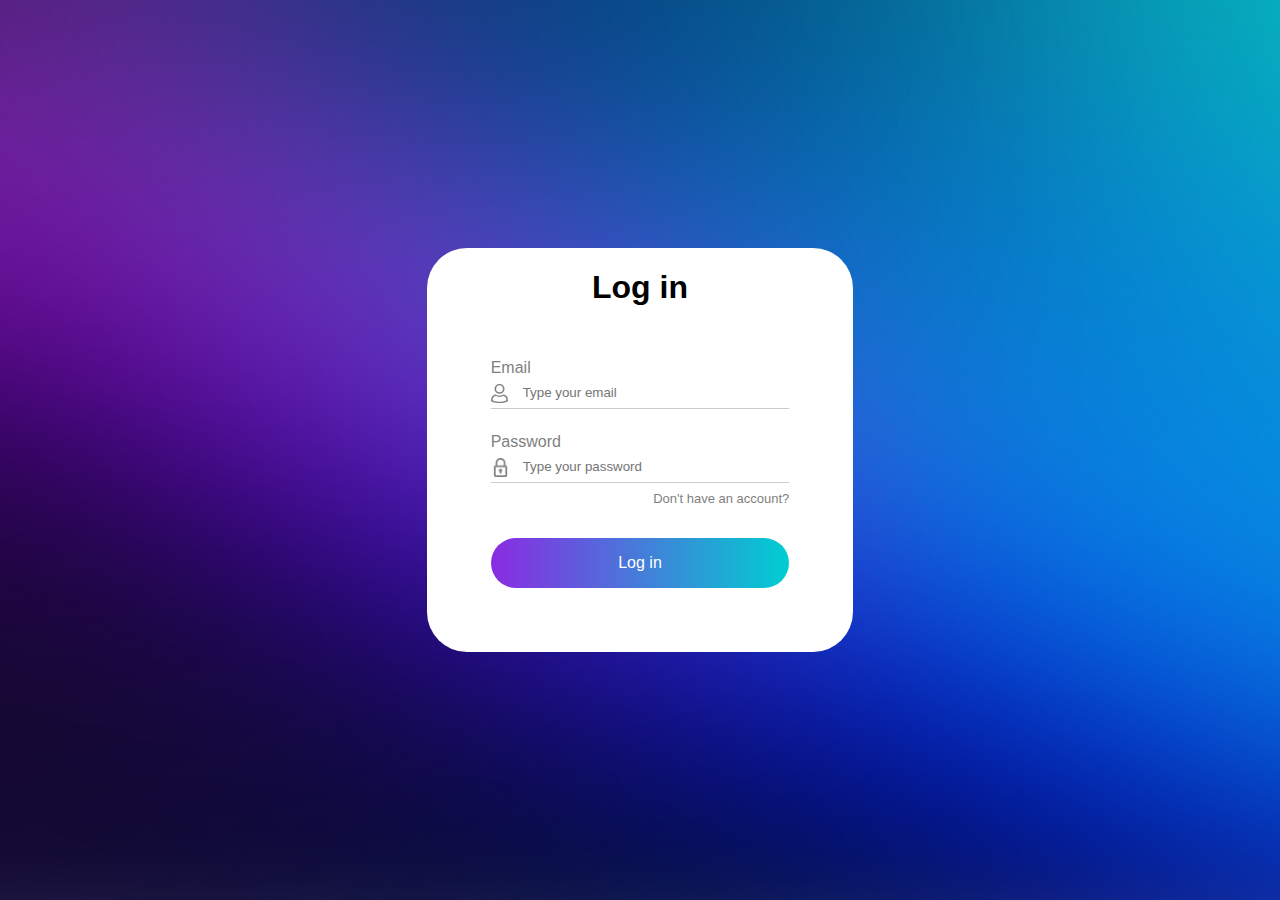
<file: lab3/pages/login.html>
<!DOCTYPE html>
<html lang="en">

<head>
    <meta charset="UTF-8">
    <meta http-equiv="X-UA-Compatible" content="IE=edge">
    <meta name="viewport" content="width=device-width, initial-scale=1.0">
    <title>Login</title>
    <link rel="stylesheet" href="../styles/styles.css">
    <link rel="stylesheet" href="../styles/input-group/input-group.css">
</head>

<body>
    <main class="main-view-no-nav">
        <div class="white-container">
            <h1 style="align-self: center;">Log in</h1>
            <form>
                <div class="input-group">
                    <label for="email" class="input-group__label">Email</label>
                    <input id="email" class="input-group__input" style="background-image: url('../images/defaults/user-icon.png');"
                        type="text" placeholder="Type your email" />
                    <label for="password" class="input-group__label">Password</label>
                    <input id="password" class="input-group__input"
                        style="background-image: url('../images/defaults/lock-icon.png'); margin-bottom: 0.5rem;"
                        type="password" placeholder="Type your password" />
                    <a href="./register.html" class="small-link">Don't have an account?</a>
                    <button class="fade-button" onclick="window.location.href='./project.html';" type="button">Log in</button>
                </div>
            </form>
        </div>
    </main>
</body>

</html>
</file>
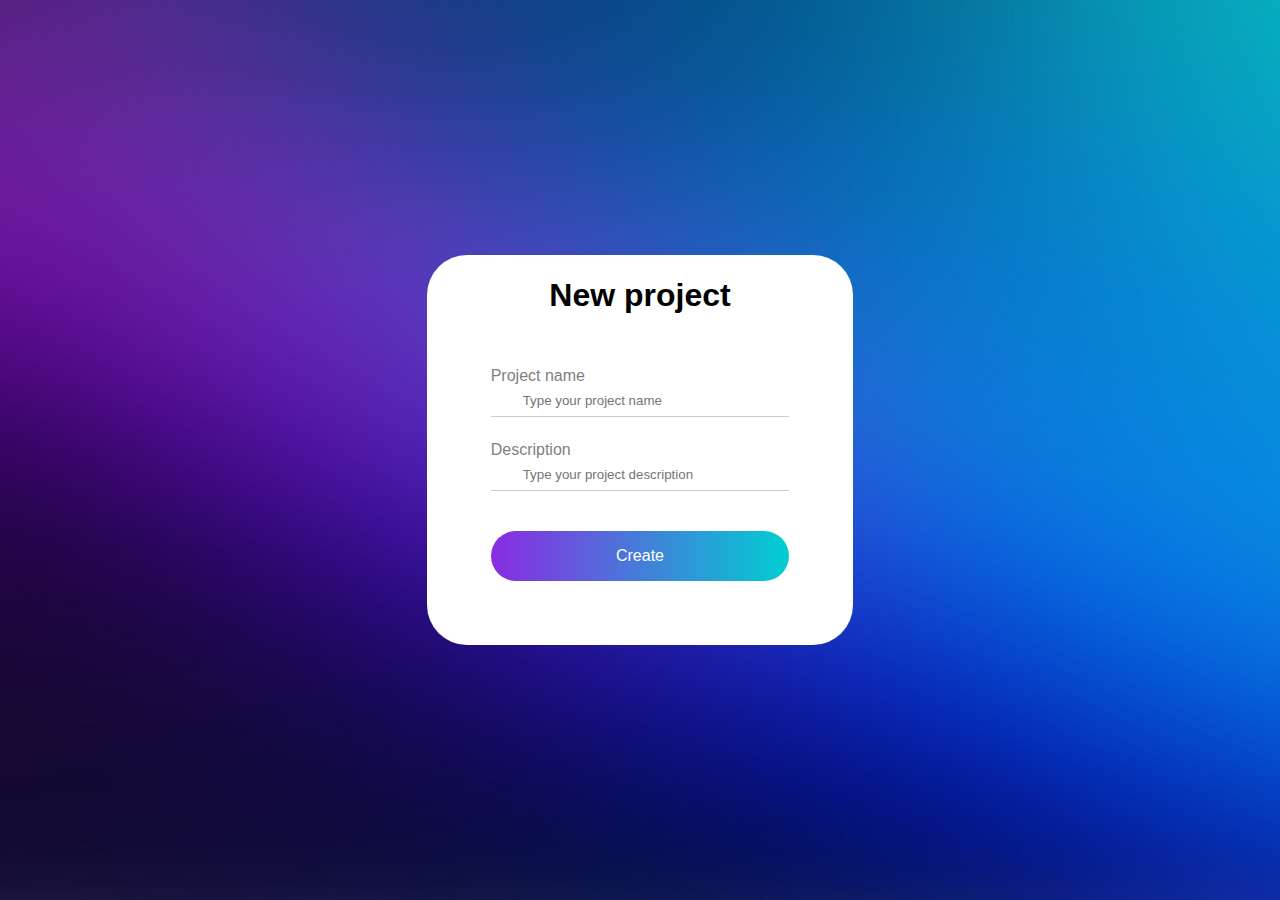
<file: lab3/pages/project-create.html>
<!DOCTYPE html>
<html lang="en">

<head>
    <meta charset="UTF-8">
    <meta http-equiv="X-UA-Compatible" content="IE=edge">
    <meta name="viewport" content="width=device-width, initial-scale=1.0">
    <title>Login</title>
    <link rel="stylesheet" href="../styles/styles.css">
    <link rel="stylesheet" href="../styles/input-group/input-group.css">
</head>

<body>
    <main class="main-view-no-nav">
        <div class="white-container">
            <h1 style="align-self: center;">New project</h1>
            <form>
                <div class="input-group">
                    <label for="name" class="input-group__label">Project name</label>
                    <input id="name" class="input-group__input" type="text" placeholder="Type your project name" />
                    <label for="description" class="input-group__label">Description</label>
                    <input id="description" class="input-group__input" style="margin-bottom: 0.5rem;" type="text"
                        placeholder="Type your project description" />
                    <button class="fade-button" onclick="window.location.href='./project.html';"
                        type="button">Create</button>
                </div>
            </form>
        </div>
    </main>
</body>

</html>
</file>
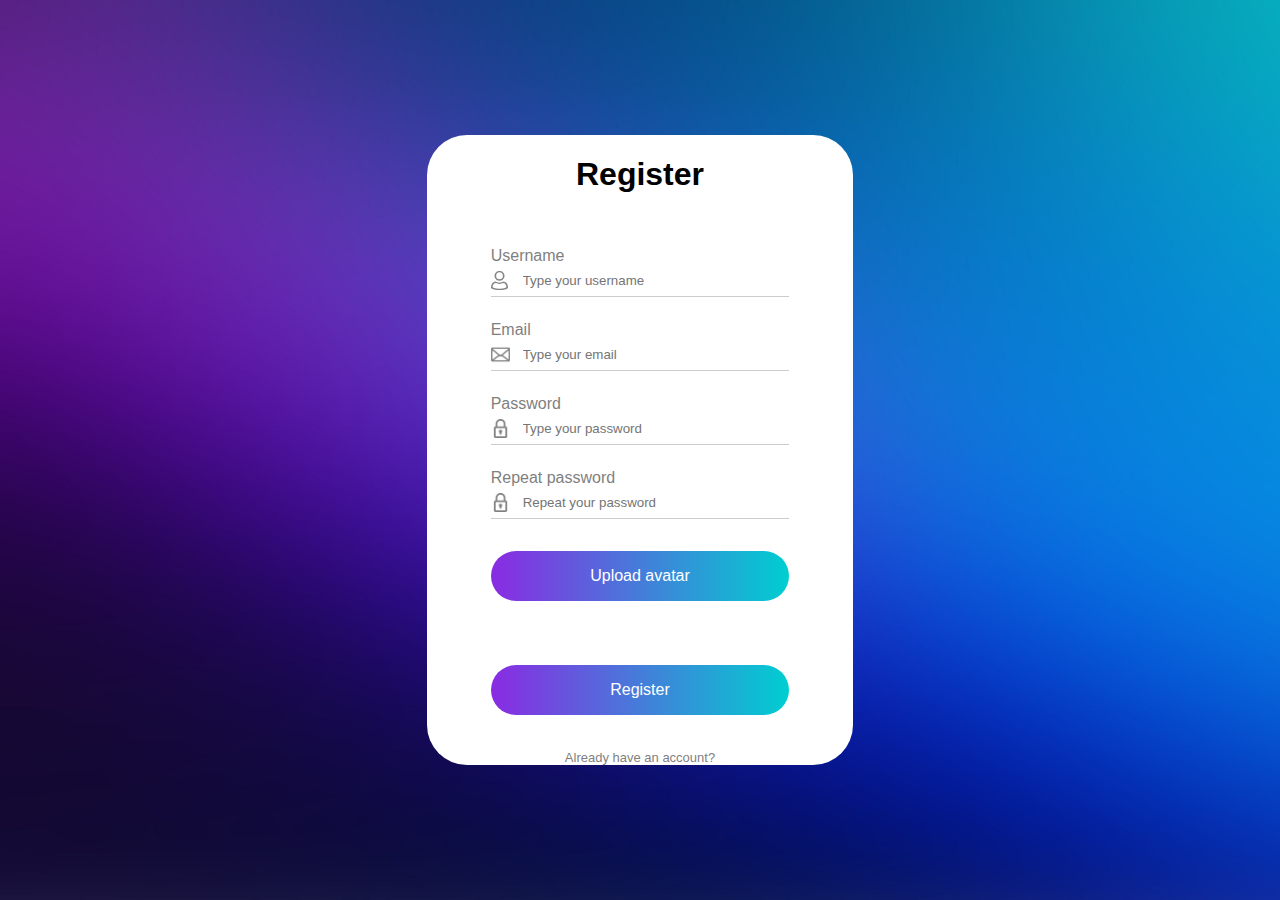
<file: lab3/pages/register.html>
<!DOCTYPE html>
<html lang="en">

<head>
    <meta charset="UTF-8">
    <meta http-equiv="X-UA-Compatible" content="IE=edge">
    <meta name="viewport" content="width=device-width, initial-scale=1.0">
    <title>Register</title>
    <link rel="stylesheet" href="../styles/styles.css">
    <link rel="stylesheet" href="../styles/input-group/input-group.css">
</head>

<body>
    <main class="main-view-no-nav">
        <div class="white-container">
            <h1 style="align-self: center;">Register</h1>
            <form>
                <div class="input-group">
                    <label for="username" class="input-group__label">Username</label>
                    <input id="username" class="input-group__input"
                        style="background-image: url('../images/defaults/user-icon.png');" type="text"
                        placeholder="Type your username" />
                    <label for="email" class="input-group__label">Email</label>
                    <input id="email" class="input-group__input"
                        style="background-image: url('../images/defaults/mail-icon.png');" type="text"
                        placeholder="Type your email" />
                    <label for="password" class="input-group__label">Password</label>
                    <input id="password" class="input-group__input"
                        style="background-image: url('../images/defaults/lock-icon.png');" type="password"
                        placeholder="Type your password" />
                    <label for="repeat-password" class="input-group__label">Repeat password</label>
                    <input id="repeat-password" class="input-group__input"
                        style="background-image: url('../images/defaults/lock-icon.png'); margin-bottom: 0"
                        type="password" placeholder="Repeat your password" />
                    <label for="avatar" class="fade-button">Upload avatar</label>
                    <input id="avatar" type="file" hidden />
                    <button class="fade-button" onclick="window.location.href='./project.html';" type="button">Register</button>
                    <a href="./login.html" class="small-link" style="margin: 0.2rem auto">Already have an account?</a>
                </div>
            </form>
        </div>
    </main>
</body>

</html>
</file>
<file: lab3/styles/styles.css>
* {
    font-family: Arial, Helvetica, sans-serif;
}

body {
    margin: 0 0;
    background-image: url(../images/defaults/background.jpg);
    background-size: cover;
    background-repeat: no-repeat;
    background-attachment: fixed;
    width: 100vw;
    height: 100vh;
}

.main-view {
    height: calc(100vh - 3.5rem);
    width: 100vw;
    display: flex;
    justify-content: center;
    align-items: center;
}

.main-view-no-nav {
    height: 100vh;
    width: 100vw;
    display: flex;
    justify-content: center;
    align-items: center;
}

.white-container {
    display: flex;
    flex-direction: column;
    width: calc(100vw/3);
    height: auto;
    max-height: 70vh;
    background-color: white;
    border-radius: 40px;
    overflow-y: scroll;
}

@media screen and (max-width: 900px) {
    .white-container {
        width: 80vw;
    }
}

.user-image {
    width: 40px;
    height: 40px;
    border-radius: 50%;
    object-fit: cover;
    /* отступ слева */
}

.round-button {
    display: flex;
    align-items: center;
    justify-content: center;
    border-radius: 50%;
    border-style: none;
    background-color: rgb(241, 241, 241);
    vertical-align: middle;
    color: black;
}

.round-button p {
    font-size: large;
}

.round-button img {
    width: 1.5rem;
    height: 1.5rem;
}

.plus {
    width: 30px;
    height: 30px;
    margin: 0.5rem auto;
}

.fade-button {
    text-align: center;
    margin: 2rem 0;
    background: linear-gradient(to right, #8A2BE2, #00CED1);
    color: white;
    padding: 1rem 2rem;
    border: none;
    border-radius: 40px;
    font-size: 1rem;
}

.center-button {
    display: block;
    margin-left: auto;
    margin-right: auto;
}

.small-link {
    color: #7f7f7f;
    font-size: small;
    margin-left: auto;
    text-decoration: none;
}
</file>
<file: lab3/styles/input-group/input-group.css>
@import url(./__input/input-group__input.css);
@import url(./__label/input-group__label.css);

.input-group {
    margin: 0 auto;
    width: calc(100% - 8rem);
    padding: 2rem 4rem;
    display: flex;
    flex-direction: column;
}

@media screen and (max-width: 900px) {
    .input-group {
        width: calc(100% - 5rem);
        padding: 2rem;
    }
}
</file>
